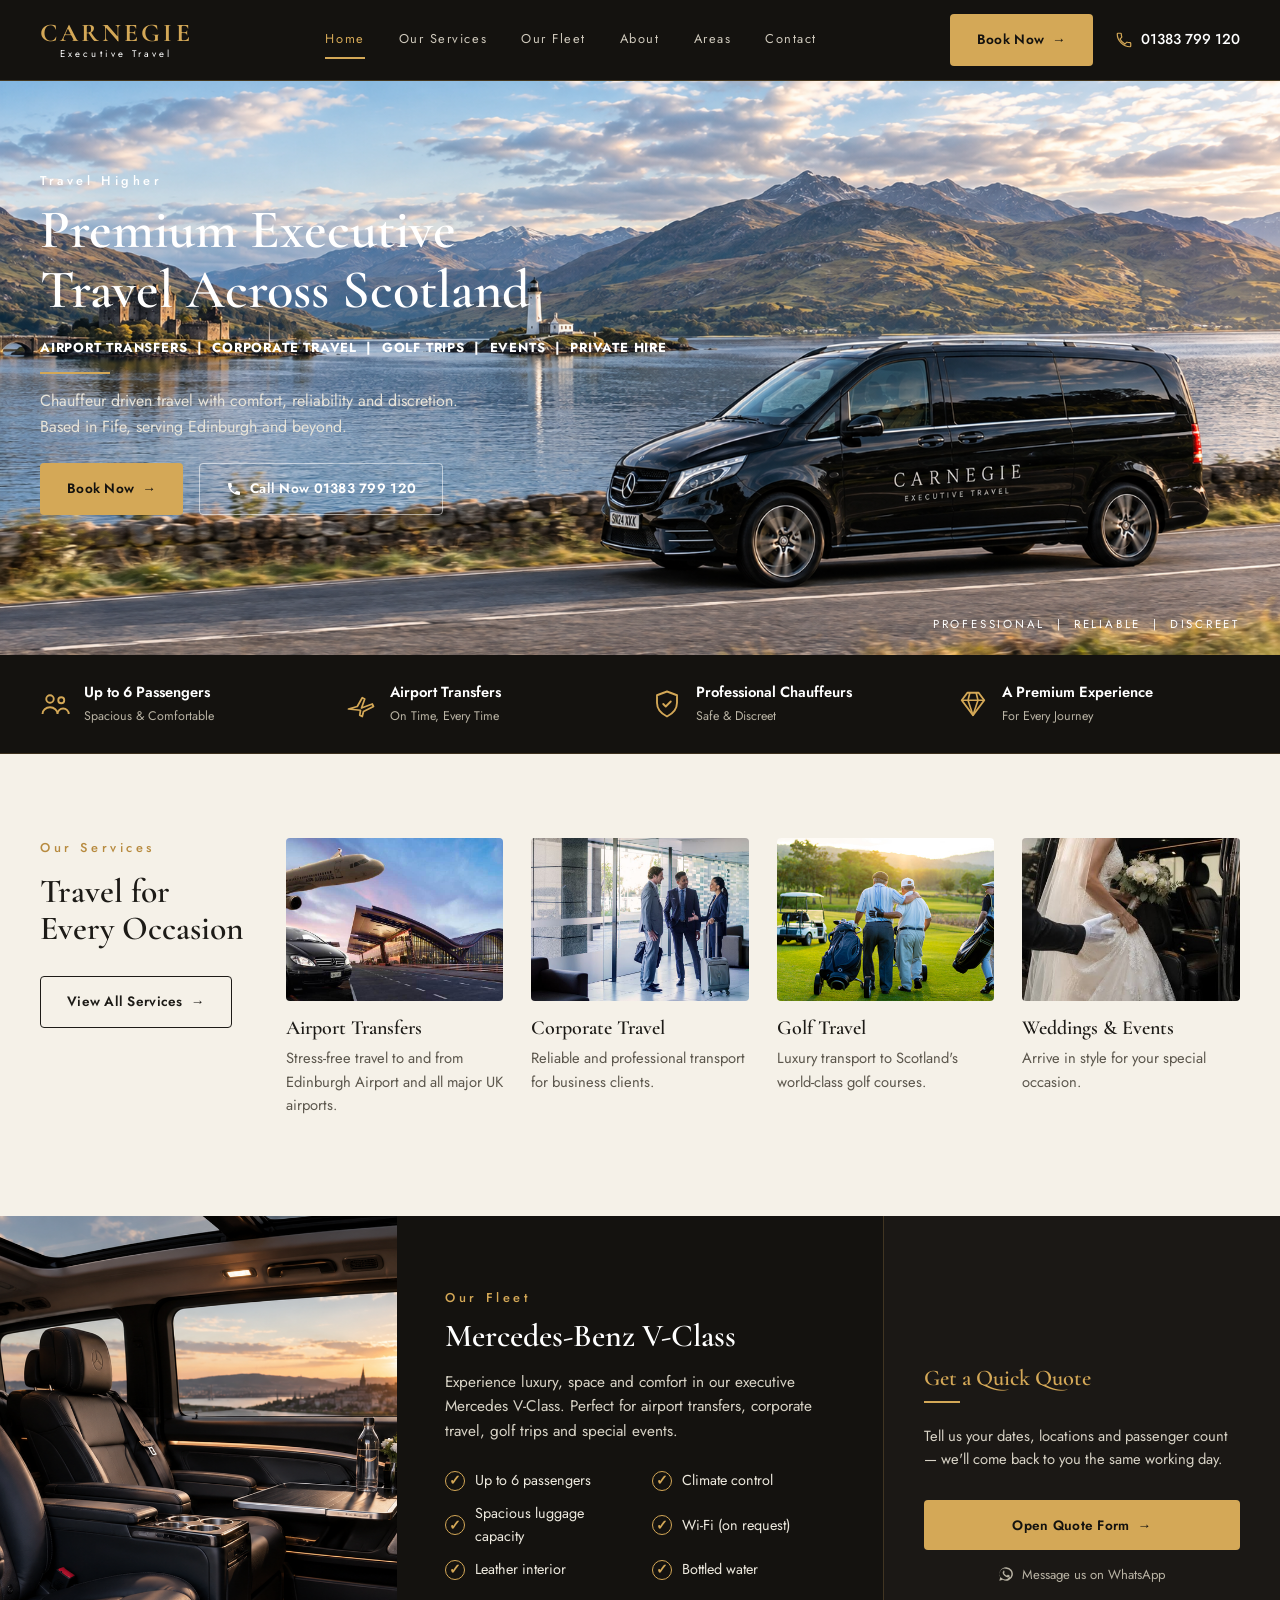
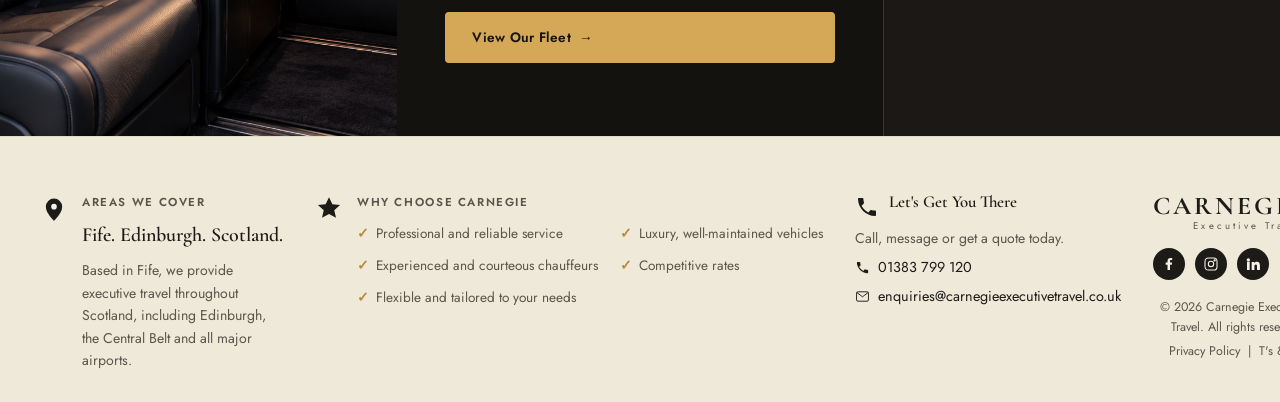
<file: index.html>
<!DOCTYPE html>
<html lang="en-GB">
<head>
<meta charset="UTF-8">
<meta name="viewport" content="width=device-width, initial-scale=1.0">
<title>Carnegie Executive Travel — Premium Executive Travel Across Scotland</title>
<meta name="description" content="Chauffeur driven executive travel across Scotland. Airport transfers, corporate travel, golf trips and events. Based in Fife, serving Edinburgh and beyond.">
<link rel="stylesheet" href="css/styles.css">
<link rel="preconnect" href="https://fonts.googleapis.com">
<link href="https://fonts.googleapis.com/css2?family=Cormorant+Garamond:wght@500;600;700&family=Jost:wght@400;500;600;700&display=swap" rel="stylesheet">
</head>
<body>

<!-- ================= HEADER ================= -->
<header class="site-header">
  <div class="container header-inner">
    <a href="#home" class="logo">
      <span class="logo-main">CARNEGIE</span>
      <span class="logo-sub">Executive Travel</span>
    </a>

    <nav class="main-nav" id="mainNav">
      <a href="#home" class="active">Home</a>
      <a href="#services">Our Services</a>
      <a href="#">Our Fleet</a>
      <a href="about.html">About</a>
      <a href="#areas">Areas</a>
      <a href="#contact">Contact</a>
    </nav>

    <div class="header-actions">
      <a href="#contact" class="btn btn-gold js-open-quote">Book Now <span aria-hidden="true">&rarr;</span></a>
      <a href="tel:01383799120" class="header-phone">
        <svg width="18" height="18" viewBox="0 0 24 24" fill="none" aria-hidden="true"><path d="M6.6 10.8c1.4 2.8 3.8 5.1 6.6 6.6l2.2-2.2c.3-.3.7-.4 1-.2 1.1.4 2.3.6 3.6.6.6 0 1 .4 1 1V20c0 .6-.4 1-1 1C11 21 3 13 3 4c0-.6.4-1 1-1h3.4c.6 0 1 .4 1 1 0 1.3.2 2.5.6 3.6.1.4 0 .8-.2 1L6.6 10.8z" stroke="currentColor" stroke-width="1.6"/></svg>
       	01383	799	120
      </a>
      <button class="menu-toggle" id="menuToggle" aria-label="Toggle menu" aria-expanded="false">
        <span></span><span></span><span></span>
      </button>
    </div>
  </div>
</header>

<!-- ================= HERO ================= -->
<section class="hero" id="home">
  <div class="hero-media">
    <img src="images/landpage.png" alt="Carnegie Executive Travel Mercedes V-Class outside Dunfermline Abbey">
    <div class="hero-overlay"></div>
  </div>
  <div class="container hero-content">
    <p class="eyebrow-plain">Travel Higher</p>
    <h1>Premium Executive<br>Travel Across Scotland</h1>
    <p class="hero-tags">AIRPORT TRANSFERS&nbsp; | &nbsp;CORPORATE TRAVEL&nbsp; | &nbsp;GOLF TRIPS&nbsp; | &nbsp;EVENTS&nbsp; | &nbsp;PRIVATE HIRE</p>
    <span class="hero-divider" aria-hidden="true"></span>
    <p class="hero-desc">Chauffeur driven travel with comfort, reliability and discretion.<br>Based in Fife, serving Edinburgh and beyond.</p>
    <div class="hero-ctas">
      <a href="#contact" class="btn btn-gold js-open-quote">Book Now <span aria-hidden="true">&rarr;</span></a>
      <a href="tel:01383799120" class="btn btn-outline-light">
        <svg width="16" height="16" viewBox="0 0 24 24" fill="none" aria-hidden="true"><path d="M6.6 10.8c1.4 2.8 3.8 5.1 6.6 6.6l2.2-2.2c.3-.3.7-.4 1-.2 1.1.4 2.3.6 3.6.6.6 0 1 .4 1 1V20c0 .6-.4 1-1 1C11 21 3 13 3 4c0-.6.4-1 1-1h3.4c.6 0 1 .4 1 1 0 1.3.2 2.5.6 3.6.1.4 0 .8-.2 1L6.6 10.8z" fill="currentColor"/></svg>
        Call Now 01383 799 120
      </a>
    </div>
  </div>
  <div class="hero-strapline">PROFESSIONAL &nbsp;|&nbsp; RELIABLE &nbsp;|&nbsp; DISCREET</div>
</section>

<!-- ================= TRUST STRIP ================= -->
<section class="trust-strip">
  <div class="container trust-grid">
    <div class="trust-item">
      <svg class="trust-icon" width="30" height="30" viewBox="0 0 24 24" fill="none" aria-hidden="true"><circle cx="8" cy="8" r="3" stroke="currentColor" stroke-width="1.5"/><circle cx="17" cy="9" r="2.4" stroke="currentColor" stroke-width="1.5"/><path d="M2 20c0-3 2.7-5.4 6-5.4s6 2.4 6 5.4M14 20c0-2.4 2-4.4 4.5-4.4S23 17.6 23 20" stroke="currentColor" stroke-width="1.5"/></svg>
      <div><strong>Up to 6 Passengers</strong><span>Spacious &amp; Comfortable</span></div>
    </div>
    <div class="trust-item">
      <svg class="trust-icon" width="30" height="30" viewBox="0 0 24 24" fill="none" aria-hidden="true"><path d="M2 16l7-2 4-7 2 1-2.6 7.2L21 12l1 2-8 4-1 4-2-1 .6-4L2 16z" stroke="currentColor" stroke-width="1.4" stroke-linejoin="round"/></svg>
      <div><strong>Airport Transfers</strong><span>On Time, Every Time</span></div>
    </div>
    <div class="trust-item">
      <svg class="trust-icon" width="30" height="30" viewBox="0 0 24 24" fill="none" aria-hidden="true"><path d="M12 2l8 3v6c0 5-3.4 8.7-8 11-4.6-2.3-8-6-8-11V5l8-3z" stroke="currentColor" stroke-width="1.5" stroke-linejoin="round"/><path d="M9 12l2 2 4-4" stroke="currentColor" stroke-width="1.5" stroke-linecap="round" stroke-linejoin="round"/></svg>
      <div><strong>Professional Chauffeurs</strong><span>Safe &amp; Discreet</span></div>
    </div>
    <div class="trust-item">
      <svg class="trust-icon" width="30" height="30" viewBox="0 0 24 24" fill="none" aria-hidden="true"><path d="M3 9l4.5-6h9L21 9l-9 12L3 9z" stroke="currentColor" stroke-width="1.5" stroke-linejoin="round"/><path d="M3 9h18M9.5 3L8 9l4 12 4-12-1.5-6" stroke="currentColor" stroke-width="1.3" stroke-linejoin="round"/></svg>
      <div><strong>A Premium Experience</strong><span>For Every Journey</span></div>
    </div>
  </div>
</section>

<!-- ================= SERVICES ================= -->
<section class="services" id="services">
  <div class="container services-grid">
    <div class="services-intro">
      <p class="eyebrow-plain small">Our Services</p>
      <h2>Travel for<br>Every Occasion</h2>
      <a href="#services" class="btn btn-outline-dark">View All Services <span aria-hidden="true">&rarr;</span></a>
    </div>

    <div class="service-card">
      <div class="service-photo"><img src="images/airport-transfer.jpg" alt="Aircraft on the runway at sunset"></div>
      <h3>Airport Transfers</h3>
      <p>Stress-free travel to and from Edinburgh Airport and all major UK airports.</p>
      
    </div>

    <div class="service-card">
      <div class="service-photo"><img src="images/corporate-travel.jpg" alt="Chauffeur greeting a corporate client"></div>
      <h3>Corporate Travel</h3>
      <p>Reliable and professional transport for business clients.</p>
      
    </div>

    <div class="service-card">
      <div class="service-photo"><img src="images/golf-travel.jpg" alt="Forth Bridge beside a Scottish golf course"></div>
      <h3>Golf Travel</h3>
      <p>Luxury transport to Scotland's world-class golf courses.</p>
     
    </div>

     <div class="service-card">
      <div class="service-photo"><img src="images/wedding.jpeg" alt="Forth Bridge beside a Scottish golf course"></div>
      <h3>Weddings &amp; Events</h3>
      <p>Arrive in style for your special occasion.</p>
     
    </div>

  <!--   <div class="service-card service-card--tall">
      <div class="service-photo"><img src="images/wedding.jpeg" alt="Bridal bouquet of pale roses"></div>
      <h3>Weddings &amp; Events</h3>
      <p>Arrive in style for your special occasion.</p>
      <a href="#contact" class="find-out-more js-open-quote">Find Out More <span aria-hidden="true">&rarr;</span></a>
    </div>

     <div class="service-card service-card--tall">
      <div class="service-photo"><img src="images/wedding.jpeg" alt="Bridal bouquet of pale roses"></div>
      <h3>Weddings &amp; Events</h3>
      <p>Arrive in style for your special occasion.</p>
      <a href="#contact" class="find-out-more js-open-quote">Find Out More <span aria-hidden="true">&rarr;</span></a>
    </div> -->

  </div>
</section>

<!-- ================= FLEET + QUOTE TEASER ================= -->
<section class="fleet" id="fleet">
  <div class="fleet-photo">
    <img src="images/interior.png" alt="Leather interior of the Carnegie Mercedes-Benz V-Class">
  </div>

  <div class="fleet-content">
    <p class="eyebrow-plain small light">Our Fleet</p>
    <h2>Mercedes-Benz V-Class</h2>
    <p class="fleet-desc">Experience luxury, space and comfort in our executive Mercedes V-Class. Perfect for airport transfers, corporate travel, golf trips and special events.</p>
    <ul class="fleet-features">
      <li>Up to 6 passengers</li>
      <li>Climate control</li>
      <li>Spacious luggage capacity</li>
      <li>Wi-Fi (on request)</li>
      <li>Leather interior</li>
      <li>Bottled water</li>
    </ul>
    <a href="#fleet" class="btn btn-gold">View Our Fleet <span aria-hidden="true">&rarr;</span></a>
  </div>

  <div class="quote-teaser" id="contact">
    <h3>Get a Quick Quote</h3>
    <span class="quote-divider" aria-hidden="true"></span>
    <p>Tell us your dates, locations and passenger count — we'll come back to you the same working day.</p>
    <button type="button" class="btn btn-gold btn-block js-open-quote">Open Quote Form <span aria-hidden="true">&rarr;</span></button>
    <a href="https://wa.me/44138312345222" class="whatsapp-link" target="_blank" rel="noopener">
      <svg width="16" height="16" viewBox="0 0 24 24" fill="currentColor" aria-hidden="true"><path d="M12 2a10 10 0 00-8.6 15L2 22l5.2-1.4A10 10 0 1012 2zm0 2a8 8 0 016.9 12.1l.4.7-1.9-.5-.7.4A8 8 0 1112 4zm-3.4 3.6c-.2 0-.5 0-.7.3-.2.3-.9.9-.9 2.1s.9 2.5 1 2.6c.1.2 1.8 2.8 4.4 3.8 2.2.9 2.6.7 3.1.6.5 0 1.6-.6 1.8-1.3.2-.6.2-1.2.2-1.3-.1-.1-.3-.2-.6-.4-.3-.1-1.6-.8-1.9-.9-.3-.1-.4-.1-.6.1-.2.3-.7.9-.8 1-.2.2-.3.2-.6.1-.3-.2-1.2-.5-2.3-1.5-.9-.8-1.4-1.7-1.6-2-.2-.3 0-.5.1-.6l.4-.5c.1-.2.2-.3.3-.5.1-.2 0-.4 0-.5-.1-.1-.6-1.5-.8-2-.2-.5-.4-.4-.6-.4z"/></svg>
      Message us on WhatsApp
    </a>
  </div>
</section>

<!-- ================= FOOTER ================= -->
<footer class="site-footer" id="areas">
  <div class="container footer-grid">

    <div class="footer-col footer-col--icon">
      <svg class="footer-icon-lg" width="28" height="28" viewBox="0 0 24 24" fill="none" aria-hidden="true"><path d="M12 22s7-6.3 7-12a7 7 0 10-14 0c0 5.7 7 12 7 12z" fill="currentColor"/><circle cx="12" cy="10" r="2.4" fill="#F5F1E8"/></svg>
      <div>
        <p class="footer-eyebrow">Areas We Cover</p>
        <p class="footer-lead">Fife. Edinburgh. Scotland.</p>
        <p class="footer-small">Based in Fife, we provide executive travel throughout Scotland, including Edinburgh, the Central Belt and all major airports.</p>
      </div>
    </div>

    <div class="footer-col footer-col--icon">
      <svg class="footer-icon-lg" width="28" height="28" viewBox="0 0 24 24" fill="none" aria-hidden="true"><path d="M12 2l2.9 6 6.6.6-5 4.4 1.5 6.5L12 16.2 6 19.5l1.5-6.5-5-4.4 6.6-.6L12 2z" fill="currentColor"/></svg>
      <div>
        <p class="footer-eyebrow">Why Choose Carnegie</p>
        <ul class="footer-check footer-check--cols">
          <li>Professional and reliable service</li>
          <li>Luxury, well-maintained vehicles</li>
          <li>Experienced and courteous chauffeurs</li>
          <li>Competitive rates</li>
          <li>Flexible and tailored to your needs</li>
        </ul>
      </div>
    </div>

    <div class="footer-col" id="contact-details">
      <div class="footer-heading-row">
        <svg class="footer-icon-lg" width="24" height="24" viewBox="0 0 24 24" fill="none" aria-hidden="true"><path d="M6.6 10.8c1.4 2.8 3.8 5.1 6.6 6.6l2.2-2.2c.3-.3.7-.4 1-.2 1.1.4 2.3.6 3.6.6.6 0 1 .4 1 1V20c0 .6-.4 1-1 1C11 21 3 13 3 4c0-.6.4-1 1-1h3.4c.6 0 1 .4 1 1 0 1.3.2 2.5.6 3.6.1.4 0 .8-.2 1L6.6 10.8z" fill="currentColor"/></svg>
        <h4>Let's Get You There</h4>
      </div>
      <p class="footer-small">Call, message or get a quote today.</p>
      <p class="footer-contact">
        <svg width="15" height="15" viewBox="0 0 24 24" fill="none" aria-hidden="true"><path d="M6.6 10.8c1.4 2.8 3.8 5.1 6.6 6.6l2.2-2.2c.3-.3.7-.4 1-.2 1.1.4 2.3.6 3.6.6.6 0 1 .4 1 1V20c0 .6-.4 1-1 1C11 21 3 13 3 4c0-.6.4-1 1-1h3.4c.6 0 1 .4 1 1 0 1.3.2 2.5.6 3.6.1.4 0 .8-.2 1L6.6 10.8z" fill="currentColor"/></svg>
        <a href="tel:01383799120">01383 799 120</a>
      </p>
      <p class="footer-contact">
        <svg width="15" height="15" viewBox="0 0 24 24" fill="none" aria-hidden="true"><rect x="2.5" y="4.5" width="19" height="15" rx="2" stroke="currentColor" stroke-width="1.5"/><path d="M3.5 6l8.5 6.5L20.5 6" stroke="currentColor" stroke-width="1.5" stroke-linecap="round" stroke-linejoin="round"/></svg>
        <a href="mailto:enquiries@carnegieexecutivetravel.co.uk">enquiries@carnegieexecutivetravel.co.uk</a>
      </p>
    </div>

    <div class="footer-col footer-brand">
      <div class="logo">
        <span class="logo-main">CARNEGIE</span>
        <span class="logo-sub">Executive Travel</span>
      </div>
      <div class="footer-social">
        <a href="#" aria-label="Facebook">
          <svg width="16" height="16" viewBox="0 0 24 24" fill="currentColor"><path d="M13.5 21v-8h2.7l.4-3.2h-3.1V7.7c0-.9.3-1.6 1.6-1.6h1.7V3.2C16.5 3.1 15.4 3 14.2 3c-2.6 0-4.4 1.6-4.4 4.5v2.3H7v3.2h2.8v8h3.7z"/></svg>
        </a>
        <a href="#" aria-label="Instagram">
          <svg width="16" height="16" viewBox="0 0 24 24" fill="none" stroke="currentColor" stroke-width="1.6"><rect x="3" y="3" width="18" height="18" rx="5"/><circle cx="12" cy="12" r="4"/><circle cx="17.5" cy="6.5" r="1"/></svg>
        </a>
        <a href="#" aria-label="LinkedIn">
          <svg width="16" height="16" viewBox="0 0 24 24" fill="currentColor"><path d="M4.98 3.5a2.5 2.5 0 110 5 2.5 2.5 0 010-5zM3 9h4v12H3V9zm7 0h3.8v1.7h.05c.53-1 1.83-2.05 3.77-2.05 4.03 0 4.78 2.66 4.78 6.1V21H18v-5.4c0-1.3-.02-2.96-1.8-2.96-1.8 0-2.08 1.4-2.08 2.86V21H10V9z"/></svg>
        </a>
      </div>
      <p class="footer-copy">© 2026 Carnegie Executive Travel. All rights reserved.</p>
      <p class="footer-legal"><a href="#">Privacy Policy</a> &nbsp;|&nbsp; <a href="#">T's &amp; C's</a></p>
    </div>
  </div>
</footer>

<!-- ================= QUOTE MODAL ================= -->
<div class="modal-overlay" id="quoteModalOverlay">
  <div class="modal-panel" role="dialog" aria-modal="true" aria-labelledby="quoteModalTitle">
    <button type="button" class="modal-close" id="quoteModalClose" aria-label="Close quote form">&times;</button>
    <h3 id="quoteModalTitle">Get a Quick Quote</h3>
    <span class="quote-divider" aria-hidden="true"></span>

    <form id="quoteForm"
    action="https://formspree.io/f/mbglkoaw"
      method="POST" novalidate>

              <input
          type="hidden"
          name="_subject"
          value="New Carnegie Executive Travel Quote Enquiry"
        />

      <div class="form-row">
        <div class="field">
          <label for="fullName">Full Name</label>
          <input type="text" id="fullName" name="fullName" placeholder="Full Name" required>
        </div>
        <div class="field">
          <label for="email">Email Address</label>
          <input type="email" id="email" name="email" placeholder="Email Address" required>
        </div>
      </div>

      <div class="form-row">
        <div class="field">
          <label for="phone">Phone Number</label>
          <input type="tel" id="phone" name="phone" placeholder="Phone Number" required>
        </div>
        <div class="field">
          <label for="company">Company</label>
          <input type="text" id="company" name="company" placeholder="Company (optional)">
        </div>
      </div>

      <div class="field-radio-row">
        <span class="field-radio-label">Journey</span>
        <label class="radio-pill">
          <input type="radio" name="tripType" value="return" checked>
          <span>Return</span>
        </label>
        <label class="radio-pill">
          <input type="radio" name="tripType" value="oneway">
          <span>One Way</span>
        </label>
      </div>

      <div class="form-row">
        <div class="field">
          <label for="pickupDate">Pick-up Date</label>
          <input type="date" id="pickupDate" name="pickupDate" required>
        </div>
        <div class="field">
          <label for="pickupTime">Pick-up Time</label>
          <select id="pickupTime" name="pickupTime" required>
            <option value="">--:--</option>
          </select>
        </div>
      </div>

      <div class="form-row" id="returnFieldsRow">
        <div class="field">
          <label for="returnDate">Return Date</label>
          <input type="date" id="returnDate" name="returnDate">
        </div>
        <div class="field">
          <label for="returnTime">Return Time</label>
          <select id="returnTime" name="returnTime">
            <option value="">--:--</option>
          </select>
        </div>
      </div>

      <div class="form-row">
        <div class="field">
          <label for="pickupLocation">Pick-up Location</label>
          <input type="text" id="pickupLocation" name="pickupLocation" placeholder="Pick-up Location" required>
        </div>
        <div class="field">
          <label for="destination">Destination</label>
          <input type="text" id="destination" name="destination" placeholder="Destination Location" required>
        </div>
      </div>

      <div class="form-row">
  <div class="field">
    <label for="vehicleType">Type of Vehicle</label>
    <select id="vehicleType" name="vehicleType" required>
      <option value="">Type of Vehicle</option>
      <option value="v-class">Mercedes-Benz V-Class</option>
      <option value="not-sure">Not sure — advise me</option>
    </select>
  </div>

  <div class="field">
    <label for="passengers">Passengers</label>
    <select id="passengers" name="passengers" required>
      <option value="">Number of Passengers</option>
      <option value="1">1 Passenger</option>
      <option value="2">2 Passengers</option>
      <option value="3">3 Passengers</option>
      <option value="4">4 Passengers</option>
      <option value="5">5 Passengers</option>
      <option value="6">6 Passengers</option>
    </select>
  </div>
</div>

<div class="field">
  <label for="luggage">Luggage</label>
  <select id="luggage" name="luggage" required>
    <option value="">Select Luggage</option>
    <option value="hand-luggage-only">Hand luggage only</option>
    <option value="1-bag-10kg">1 bag up to 10kg</option>
    <option value="2-bags-10kg">2 bags up to 10kg each</option>
    <option value="1-bag-20kg">1 bag up to 20kg</option>
    <option value="2-bags-20kg">2 bags up to 20kg each</option>
    <option value="3-bags-20kg">3 bags up to 20kg each</option>
    <option value="4-bags-20kg">4 bags up to 20kg each</option>
    <option value="mixed">Mixed luggage</option>
    <option value="excess">Excess / Large luggage</option>
    <option value="not-sure">Not sure — please advise</option>
  </select>
</div>

      <div class="field">
        <label for="journeyType">Journey Type</label>
        <select id="journeyType" name="journeyType">
          <option value="">Journey Type</option>
          <option value="airport">Airport Transfer</option>
          <option value="corporate">Corporate Travel</option>
          <option value="golf">Golf Trip</option>
          <option value="event">Wedding / Event</option>
          <option value="private">Private Hire</option>
        </select>
      </div>

      <div class="field">
        <label for="notes">Further Requirements</label>
        <textarea id="notes" name="notes" placeholder="Further Requirements (optional)" rows="3" maxlength="1000"></textarea>
        <span class="char-count" id="charCount">0 of 1000</span>
      </div>

      <button type="submit" class="btn btn-gold btn-block">Send Enquiry <span aria-hidden="true">&rarr;</span></button>
      <p class="form-status" id="formStatus" role="status" aria-live="polite"></p>
    </form>
  </div>
</div>

<script src="js/script.js"></script>
</body>
</html>
</file>
<file: css/styles.css>
/* ============ TOKENS ============ */
:root{
  --black:#14120F;
  --near-black:#1B1815;
  --gold:#D4A857;
  --gold-deep:#B78A3E;
  --cream:#F5F1E8;
  --cream-2:#EFE9DA;
  --ink:#1D1B17;
  --ink-soft:#5B564C;
  --white:#FFFFFF;
  --border:#E3DCC9;

  --font-display:'Cormorant Garamond', serif;
  --font-body:'Jost', sans-serif;

  --maxw:1400px;
  --radius:4px;
}

/* ============ RESET ============ */
*{ box-sizing:border-box; margin:0; padding:0; }
html{ scroll-behavior:smooth; }
@media (prefers-reduced-motion: reduce){
  html{ scroll-behavior:auto; }
  *{ animation-duration:.001ms !important; transition-duration:.001ms !important; }
}
body{
  font-family:var(--font-body);
  color:var(--ink);
  background:var(--cream);
  line-height:1.6;
  -webkit-font-smoothing:antialiased;
}
img{ max-width:100%; display:block; }
a{ color:inherit; text-decoration:none; }
ul{ list-style:none; }
button{ font-family:inherit; }
input, select, textarea{ font-family:inherit; font-size:0.95rem; }
a:focus-visible, button:focus-visible, input:focus-visible, select:focus-visible, textarea:focus-visible{
  outline:2px solid var(--gold); outline-offset:2px;
}

.container{ max-width:var(--maxw); margin:0 auto; padding:0 40px; }

h1,h2,h3,h4{ font-family:var(--font-display); font-weight:600; color:var(--ink); line-height:1.1; }

.eyebrow-plain{
  font-family:var(--font-body);
  font-size:0.8rem;
  letter-spacing:0.28em;
  color:var(--white);
  font-weight:500;
}
.eyebrow-plain.small{ color:var(--gold-deep); }
.eyebrow-plain.light{ color:var(--gold); }

/* ============ BUTTONS ============ */
.btn{
  display:inline-flex; align-items:center; gap:8px;
  padding:14px 26px;
  font-family:var(--font-body);
  font-size:0.85rem;
  font-weight:600;
  letter-spacing:0.02em;
  border-radius:var(--radius);
  border:1.5px solid transparent;
  cursor:pointer;
  transition:background .15s ease, color .15s ease, transform .15s ease, border-color .15s ease;
  white-space:nowrap;
}
.btn:hover{ transform:translateY(-1px); }
.btn-gold{ background:var(--gold); color:var(--black); }
.btn-gold:hover{ background:var(--gold-deep); }
.btn-outline-light{ background:transparent; border-color:rgba(255,255,255,0.55); color:var(--white); }
.btn-outline-light:hover{ background:rgba(255,255,255,0.1); }
.btn-outline-dark{ background:transparent; border-color:var(--ink); color:var(--ink); }
.btn-outline-dark:hover{ background:var(--ink); color:var(--cream); }
.btn-block{ width:100%; justify-content:center; margin-top:6px; }

/* ============ HEADER ============ */
.site-header{
  position:sticky; top:0; z-index:100;
  background:var(--black);
  border-bottom:1px solid rgba(212,168,87,0.25);
}
.header-inner{
  display:flex; align-items:center; justify-content:space-between;
  gap:24px; padding:14px 40px;
}
.logo{ display:flex; flex-direction:column; line-height:1; }
.logo-main{
  font-family:var(--font-display); font-weight:700;
  font-size:1.6rem; letter-spacing:0.12em; color:var(--gold);
}
.logo-sub{
  font-family:var(--font-body); font-size:0.6rem;
  letter-spacing:0.32em; color:var(--white); margin-top:4px; text-align:center;
}

.main-nav{ display:flex; gap:34px; }
.main-nav a{
  font-size:0.8rem; letter-spacing:0.12em; color:#CFC9BC;
  padding:8px 0; border-bottom:2px solid transparent;
  transition:color .15s ease, border-color .15s ease;
}
.main-nav a:hover, .main-nav a.active{ color:var(--gold); border-color:var(--gold); }

.header-actions{ display:flex; align-items:center; gap:22px; }
.header-phone{
  display:flex; align-items:center; gap:8px;
  color:var(--white); font-size:0.9rem; font-weight:500;
}
.header-phone svg{ color:var(--gold); }

.menu-toggle{
  display:none; background:none; border:1px solid var(--gold); border-radius:4px;
  padding:8px 10px; cursor:pointer;
}
.menu-toggle span{ display:block; width:20px; height:2px; background:var(--gold); margin:4px 0; }

/* ============ HERO ============ */
.hero{ position:relative; color:var(--white); overflow:hidden; }
.hero-media{ position:absolute; inset:0; }
.hero-media img{ width:100%; height:100%; object-fit:cover; }

.hero-overlay {
  position: absolute;
  inset: 0;
  background: transparent;
  pointer-events: none;
}
/*.hero-overlay{
  position:absolute; inset:0;
  background:linear-gradient(90deg, rgba(10,9,7,0.86) 0%, rgba(10,9,7,0.55) 42%, rgba(10,9,7,0.05) 68%);
}
*/
.hero-content {
  position: relative;
  padding: 90px 40px 100px;
  max-width: 1100px;
  margin-left: 0;
  margin-right: auto;
  text-align: left;
}

.hero h1{
  font-size:clamp(2.2rem, 4.4vw, 3.4rem);
  color:var(--white);
  margin:10px 0 16px;
}
.hero-tags{
  font-size:0.82rem; font-weight:700; letter-spacing:0.06em; color:var(--white);
  white-space:nowrap;
}
.hero-divider{
  display:block; width:70px; height:2px; background:var(--gold);
  margin:14px 0;
}
.hero-desc{ font-size:1.0rem; color:#E7E3D8; margin:0 0 24px; max-width:46ch; }

@media (max-width:900px){
  .hero-tags{ white-space:normal; }
}
.hero-ctas{ display:flex; gap:16px; flex-wrap:wrap; }
.hero-strapline{
  position:relative;
  text-align:right;
  font-size:0.72rem; letter-spacing:0.24em; color:var(--white);
  padding:0 40px 22px;
}

@media (max-width:760px){
  .hero-content{ padding:70px 24px 90px; }
  .hero-overlay{ background:linear-gradient(180deg, rgba(10,9,7,0.55) 0%, rgba(10,9,7,0.86) 55%, rgba(10,9,7,0.92) 100%); }
}

/* ============ TRUST STRIP ============ */
.trust-strip{ background:var(--black); padding:26px 0; border-bottom:1px solid rgba(212,168,87,0.2); }
.trust-grid{ display:grid; grid-template-columns:repeat(4,1fr); gap:24px; }
.trust-item{ display:flex; align-items:center; gap:14px; }
.trust-icon{ color:var(--gold); flex-shrink:0; }
.trust-item strong{ display:block; color:var(--white); font-size:0.92rem; font-weight:600; }
.trust-item span{ display:block; color:#B9B3A4; font-size:0.78rem; margin-top:2px; }
@media (max-width:900px){ .trust-grid{ grid-template-columns:repeat(2,1fr); } }
@media (max-width:520px){ .trust-grid{ grid-template-columns:1fr; } }

/* ============ SERVICES ============ */
.services{ padding:84px 0; background:var(--cream); }
.services-grid{
  display:grid;
  grid-template-columns:1fr 1fr 1fr 1fr 1fr;
  gap:28px;
  align-items:start;
}
.services-intro{ grid-column: span 1; display:flex; flex-direction:column; justify-content:center; gap:16px; }
.services-intro h2{ font-size:2.1rem; margin-bottom:6px; }
.services-intro .btn{ align-self:flex-start; margin-top:6px; }

.service-card{ display:flex; flex-direction:column; }
.service-photo{
  aspect-ratio:4/3; overflow:hidden; border-radius:var(--radius); margin-bottom:16px;
}
.service-card--tall .service-photo{ aspect-ratio:3/4.6; }
.service-photo img{ width:100%; height:100%; object-fit:cover; transition:transform .3s ease; }
.service-card:hover .service-photo img{ transform:scale(1.04); }
.service-card h3{ font-size:1.25rem; margin-bottom:8px; }
.service-card p{ color:var(--ink-soft); font-size:0.92rem; margin-bottom:14px; flex-grow:1; }
.find-out-more{
  font-size:0.82rem; font-weight:600; color:var(--ink);
  border-bottom:1px solid var(--ink); padding-bottom:2px; align-self:flex-start;
  display:inline-flex; align-items:center; gap:6px;
  background:none; border-top:none; border-left:none; border-right:none; cursor:pointer;
}
.find-out-more:hover{ color:var(--gold-deep); border-color:var(--gold-deep); }

@media (max-width:1100px){
  .services-grid{ grid-template-columns:1fr 1fr; }
  .services-intro{ grid-column:1 / -1; }
}
@media (max-width:640px){
  .services-grid{ grid-template-columns:1fr; }
}

/* ============ FLEET ============ */
.fleet{
  background:var(--black); color:var(--white);
  display:grid;
  grid-template-columns: 0.9fr 1.1fr 0.9fr;
}
.fleet-photo{ min-height:520px; }
.fleet-photo img{ width:100%; height:100%; object-fit:cover; }

.fleet-content{ padding:64px 48px; display:flex; flex-direction:column; justify-content:center; }
.fleet-content h2{ color:var(--white); font-size:2rem; margin:10px 0 16px; }
.fleet-desc{ color:#D8D3C6; font-size:0.96rem; max-width:44ch; margin-bottom:26px; }
.fleet-features{
  display:grid; grid-template-columns:1fr 1fr; gap:10px 24px; margin-bottom:30px;
}
.fleet-features li{
  font-size:0.9rem; color:#EDE9DE; display:flex; align-items:center; gap:10px;
}
.fleet-features li::before{
  content:"✓"; color:var(--gold); font-weight:700; font-size:0.85rem;
  width:18px; height:18px; border:1px solid var(--gold); border-radius:50%;
  display:flex; align-items:center; justify-content:center; flex-shrink:0;
}

/* ============ QUOTE TEASER (fleet column) ============ */
.quote-teaser{
  background:var(--near-black); padding:44px 40px;
  border-left:1px solid rgba(212,168,87,0.2);
  display:flex; flex-direction:column; justify-content:center;
}
.quote-teaser h3{ color:var(--gold); font-size:1.4rem; margin-bottom:10px; }
.quote-teaser p{ color:#D8D3C6; font-size:0.92rem; margin-bottom:22px; }

@media (max-width:1050px){
  .fleet{ grid-template-columns:1fr; }
  .fleet-photo{ min-height:340px; }
  .quote-teaser{ border-left:none; border-top:1px solid rgba(212,168,87,0.2); }
}

/* ============ SHARED FORM FIELD STYLES (used inside modal) ============ */
.quote-divider{ display:block; width:36px; height:2px; background:var(--gold); margin-bottom:22px; }
.form-row{ display:grid; grid-template-columns:1fr 1fr; gap:12px; margin-bottom:12px; }
.field{ display:flex; flex-direction:column; }
.field label{ font-size:0; height:0; overflow:hidden; } /* visually hidden, placeholder carries label */
.field input, .field select, .field textarea{
  background:#26221C; border:1px solid #3A342A; color:var(--white);
  padding:12px 14px; border-radius:var(--radius); font-size:0.88rem;
  width:100%;
}
.field input::placeholder, .field textarea::placeholder{ color:#8C8578; }
.field select{ color:#C9C2B2; appearance:none; background-image:linear-gradient(45deg, transparent 50%, var(--gold) 50%), linear-gradient(135deg, var(--gold) 50%, transparent 50%); background-position: calc(100% - 18px) center, calc(100% - 13px) center; background-size:5px 5px, 5px 5px; background-repeat:no-repeat; }
.field textarea{ resize:vertical; margin-bottom:4px; }
.form-status{ margin-top:12px; font-size:0.82rem; color:var(--gold); min-height:1.2em; }
.whatsapp-link{
  display:flex; align-items:center; justify-content:center; gap:8px;
  margin-top:14px; font-size:0.82rem; color:#B9B3A4;
}
.whatsapp-link:hover{ color:var(--gold); }

.field-radio-row{
  display:flex; align-items:center; gap:16px;
  margin-bottom:12px; padding:4px 2px;
}
.field-radio-label{ font-size:0.78rem; color:#8C8578; }
.radio-pill{
  display:flex; align-items:center; gap:6px; cursor:pointer;
  font-size:0.85rem; color:#C9C2B2;
}
.radio-pill input{ accent-color:var(--gold); width:14px; height:14px; cursor:pointer; }

.char-count{
  display:block; text-align:right; font-size:0.72rem;
  color:#8C8578; margin-top:2px; margin-bottom:10px;
}

#returnFieldsRow.is-hidden{ display:none; }

@media (max-width:520px){
  .form-row{ grid-template-columns:1fr; }
}

/* ============ QUOTE MODAL ============ */
.modal-overlay{
  position:fixed; inset:0; z-index:200;
  background:rgba(10,9,7,0.75);
  display:flex; align-items:center; justify-content:center;
  padding:24px;
  opacity:0; visibility:hidden;
  transition:opacity .2s ease;
}
.modal-overlay.is-open{ opacity:1; visibility:visible; }
.modal-panel{
  position:relative;
  background:var(--near-black);
  border:1px solid rgba(212,168,87,0.25);
  border-radius:var(--radius);
  width:100%; max-width:640px; max-height:90vh; overflow-y:auto;
  padding:44px 40px;
  transform:translateY(16px);
  transition:transform .2s ease;
}
.modal-overlay.is-open .modal-panel{ transform:translateY(0); }
.modal-panel h3{ color:var(--gold); font-size:1.4rem; margin-bottom:10px; }
.modal-close{
  position:absolute; top:16px; right:16px;
  background:none; border:none; color:var(--gold);
  font-size:1.8rem; line-height:1; cursor:pointer; padding:4px;
}
.modal-close:hover{ color:var(--white); }
body.modal-open{ overflow:hidden; }

@media (max-width:520px){
  .modal-panel{ padding:32px 24px; }
}

/* ============ FOOTER ============ */
.site-footer{ background:var(--cream-2); padding:56px 0 30px; border-top:1px solid var(--border); }
.footer-grid{ display:grid; grid-template-columns:1.2fr 1.35fr 1.1fr 0.85fr; gap:32px; align-items:start; }

.footer-col--icon{ display:flex; gap:14px; }
.footer-icon-lg{ color:var(--ink); flex-shrink:0; margin-top:2px; }

.footer-eyebrow{
  font-size:0.72rem; font-weight:600; letter-spacing:0.14em; text-transform:uppercase;
  color:var(--ink-soft); margin-bottom:8px;
}
.footer-heading-row{ display:flex; align-items:center; gap:10px; margin-bottom:6px; }
.footer-heading-row h4{ font-size:1.15rem; }
.footer-heading-row .footer-icon-lg{ margin-top:0; }

.footer-col h4{ font-size:1.05rem; margin-bottom:10px; }
.footer-lead{ font-weight:600; font-family:var(--font-display); font-size:1.25rem; margin-bottom:8px; white-space:nowrap; }
.footer-small{ color:var(--ink-soft); font-size:0.88rem; max-width:34ch; }

.footer-check--cols{
  display:grid; grid-template-columns:auto auto; gap:2px 22px; margin-top:2px;
}
.footer-check li{
  font-size:0.85rem; color:var(--ink-soft); padding:4px 0; display:flex; gap:7px;
  align-items:flex-start; white-space:nowrap;
}
.footer-check li::before{ content:"✓"; color:var(--gold-deep); font-weight:700; flex-shrink:0; }

.footer-contact{ display:flex; align-items:center; gap:8px; margin-top:6px; }
.footer-contact svg{ color:var(--ink); flex-shrink:0; }
.footer-contact a{ font-size:0.9rem; color:var(--ink); }
.footer-contact a:hover{ color:var(--gold-deep); }

.footer-brand{ display:flex; flex-direction:column; align-items:flex-end; text-align:right; }
.footer-brand .logo{ margin-bottom:16px; align-items:flex-end; }
.footer-brand .logo-main{ color:var(--ink); }
.footer-brand .logo-sub{ color:var(--ink-soft); }
.footer-social{ display:flex; gap:10px; margin-bottom:18px; align-self:flex-start; }
.footer-social a{
  width:32px; height:32px; border-radius:50%; background:var(--ink);
  color:var(--cream); display:flex; align-items:center; justify-content:center;
  transition:background .15s ease;
}
.footer-social a:hover{ background:var(--gold-deep); }
.footer-copy{ font-size:0.78rem; color:var(--ink-soft); }
.footer-legal{ font-size:0.78rem; color:var(--ink-soft); margin-top:4px; }
.footer-legal a:hover{ color:var(--gold-deep); }

@media (max-width:980px){
  .footer-grid{ grid-template-columns:1fr 1fr; }
  .footer-brand{ align-items:flex-start; text-align:left; }
  .footer-brand .logo{ align-items:flex-start; }
  .footer-social{ align-self:flex-start; }
}
@media (max-width:560px){ .footer-grid{ grid-template-columns:1fr; } }
@media (max-width:700px){
  .footer-check li{ white-space:normal; }
  .footer-check--cols{ grid-template-columns:1fr; }
  .footer-lead{ white-space:normal; }
}

/* ============ ABOUT PAGE ============ */
.page-hero{ background:var(--black); padding:70px 0 50px; }
.page-title{ color:var(--white); font-size:clamp(2rem,4vw,2.8rem); margin-top:10px; }

.about-content{ padding:70px 0; }
.about-grid{ display:grid; grid-template-columns:1.2fr 0.9fr; gap:50px; align-items:start; }
.about-text h2{ font-size:1.8rem; margin-bottom:14px; }
.about-text p{ color:var(--ink-soft); margin-bottom:14px; max-width:60ch; }

.company-card{
  background:var(--cream-2); border:1px solid var(--border);
  border-radius:var(--radius); padding:30px;
}
.company-card h3{ font-size:1.15rem; margin-bottom:14px; }
.company-details{ margin:0 0 22px; }
.company-details div{
  display:flex; justify-content:space-between; gap:14px;
  padding:8px 0; border-top:1px solid var(--border); font-size:0.88rem;
}
.company-details div:first-child{ border-top:none; }
.company-details dt{ color:var(--ink-soft); }
.company-details dd{ font-weight:600; text-align:right; }

@media (max-width:860px){ .about-grid{ grid-template-columns:1fr; } }

/* ============ MOBILE NAV ============ */
@media (max-width:980px){
  .main-nav{
    position:fixed; top:64px; left:0; right:0; z-index:99;
    background:var(--black); flex-direction:column; align-items:flex-start;
    padding:20px 32px 30px; gap:16px; display:none;
    border-bottom:1px solid rgba(212,168,87,0.25);
  }
  .main-nav.open{ display:flex; }
  .header-actions .btn{ display:none; }
  .header-phone{ display:none; }
  .menu-toggle{ display:block; }
}
</file>
